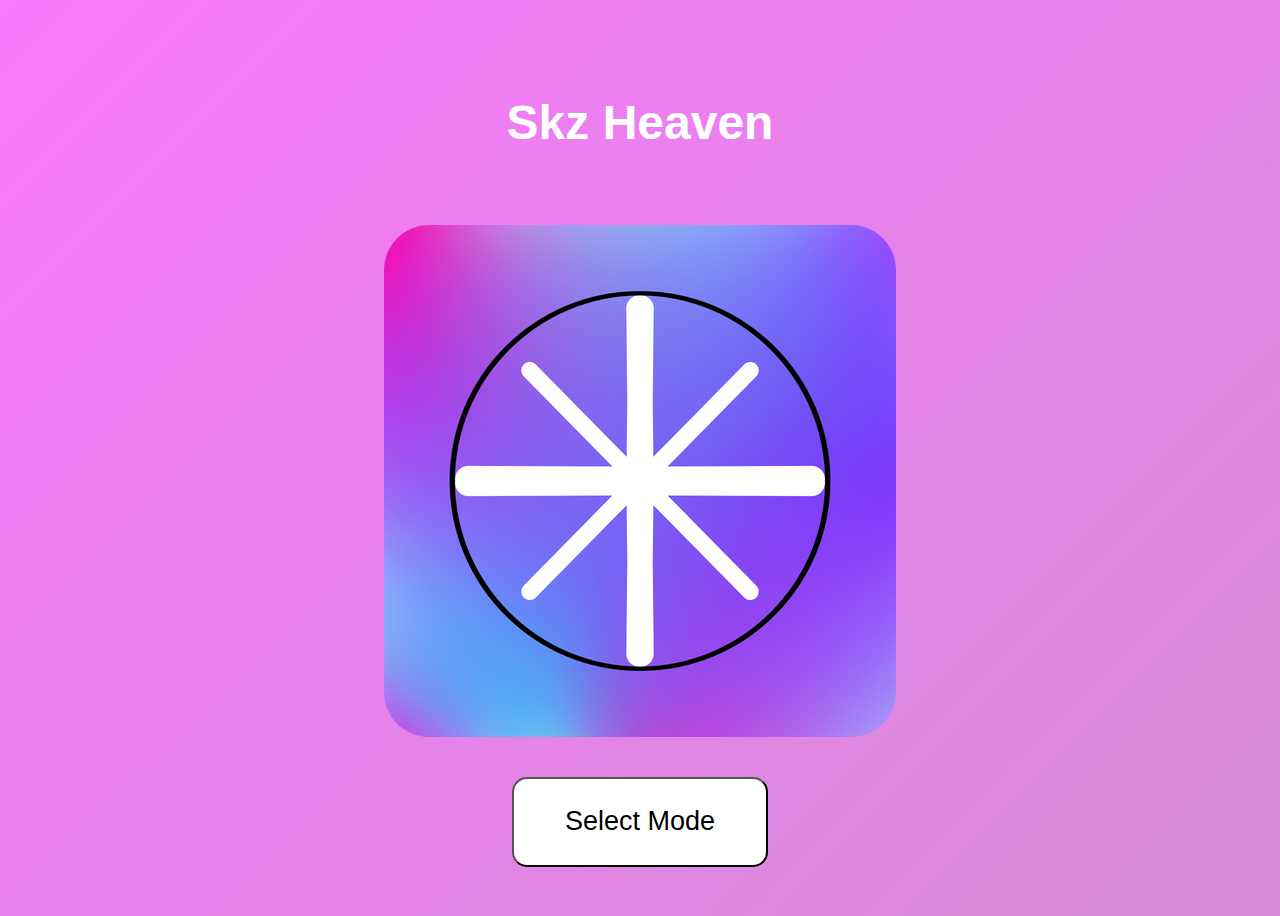
<file: index.html>
<!DOCTYPE html>
<head>
    <meta charset="UTF-8">
    <title>Čing-Tok</title>
    <link rel="stylesheet" href="style.css">

    <meta name="apple-mobile-web-app-capable" content="yes">
    <meta name="apple-mobile-web-app-status-bar-style" content="black-translucent">
    <meta name="apple-mobile-web-app-title" content="Čing-Tok">

    <link rel="apple-touch-icon" href="icon-192.png">
    <link rel="apple-touch-icon" sizes="180x180" href="icon-180.png">
    <link rel="apple-touch-icon" sizes="512x512" href="icon-512.png">

    <link rel="manifest" href="manifest.json">
</head>
<body>
    <h1>Skz Heaven</h1>
    <img id="logo" src="icon-512.png">
    <button onclick="window.location.href='ModeSelect.html'">Select Mode</button>
    <script src="script.js"></script>
</body>
</file>
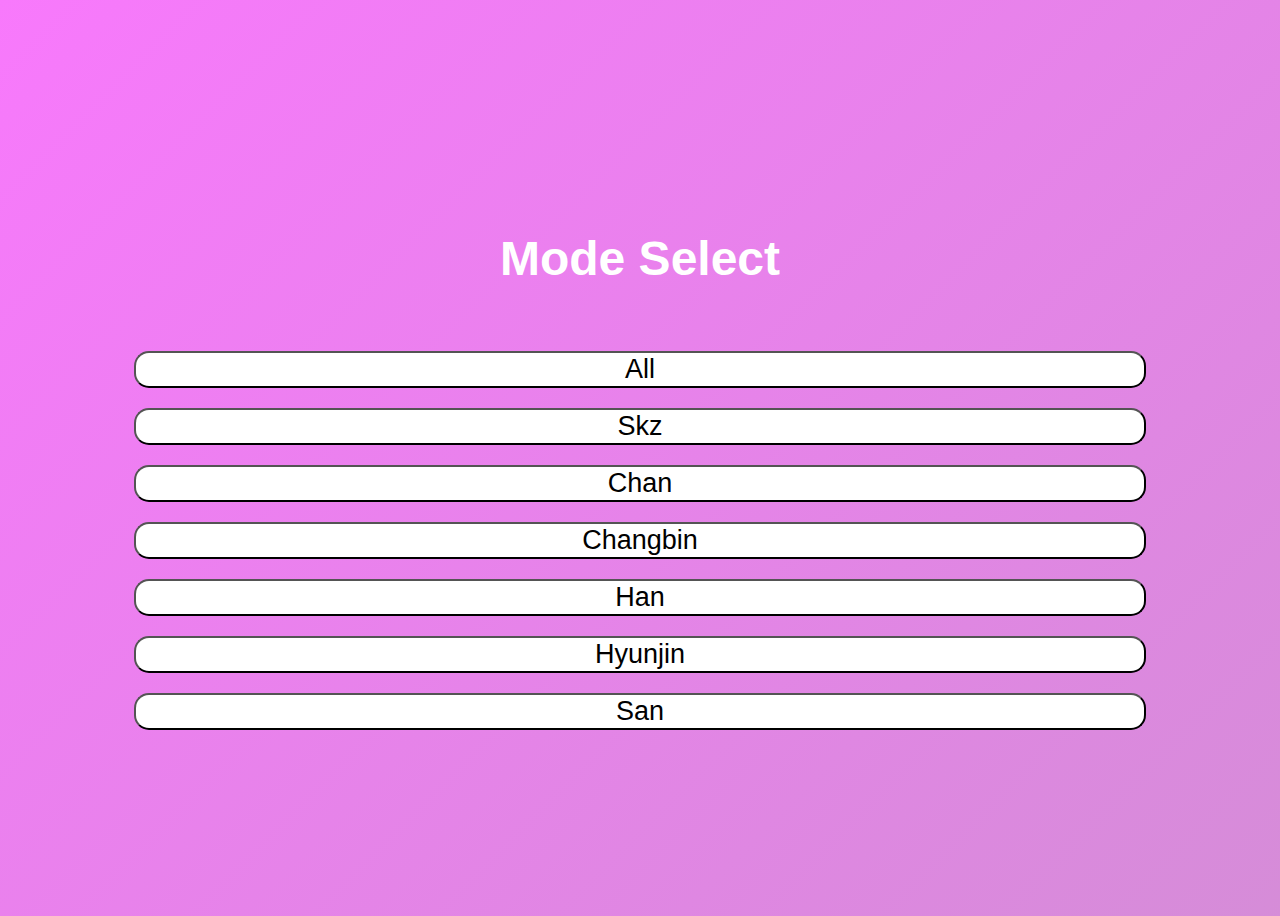
<file: ModeSelect.html>
<!DOCTYPE html>
<head>
    <meta charset="UTF-8">
    <title>Čing-Tok</title>
    <link rel="stylesheet" href="style.css">

    <meta name="apple-mobile-web-app-capable" content="yes">
    <meta name="apple-mobile-web-app-status-bar-style" content="black-translucent">
    <meta name="apple-mobile-web-app-title" content="Čing-Tok">

    <link rel="apple-touch-icon" href="icon-192.png">
    <link rel="apple-touch-icon" sizes="180x180" href="icon-180.png">
    <link rel="apple-touch-icon" sizes="512x512" href="icon-512.png">

    <link rel="manifest" href="manifest.json">
</head>
<body>
    <h1>Mode Select</h1>
    <button class="mode" id="All" onclick="window.location.href='web.html?mode=All'">All</button>
    <button class="mode" id="Skz" onclick="window.location.href='web.html?mode=Skz'">Skz</button>
    <button class="mode" id="Chan" onclick="window.location.href='web.html?mode=Chan'">Chan</button>
    <button class="mode" id="Changbin" onclick="window.location.href='web.html?mode=Changbin'">Changbin</button>
    <button class="mode" id="Han" onclick="window.location.href='web.html?mode=Han'">Han</button>
    <button class="mode" id="Hyunjin" onclick="window.location.href='web.html?mode=Hyunjin'">Hyunjin</button>
    <button class="mode" id="San" onclick="window.location.href='web.html?mode=San'">San</button>
    <script src="script.js"></script>
</body>
</file>
<file: style.css>
body {
    background: linear-gradient(135deg, #F879FC, #CD91CF, #943C99, #913594);
    background-size: 500% 200%;
    animation: gradientAnimation 15s ease infinite;
    display: flex;
    justify-content: center;
    flex-direction: column;
    align-items: center;
    min-height: 100vh;
}

@keyframes gradientAnimation {
    0% { background-position: 0% 50%; }
    50% { background-position: 100% 50%; }
    100% { background-position: 0% 50%; }
}

button {
    border-radius: 15px;
    width: 20vw;
    height: 10vh;
    background-color: white;
    color: black;
    margin-top: 20px;
    font-family: Open Sans, sans-serif;
    font-size: 3vh;
}

img {
    border-radius: 20px;
    max-width: 90vw;
    height: auto;
    margin-bottom: 20px;
    margin-top: 30px;
}

#logo {
    max-width: 50vw;
    height: auto;
    border-radius: 5vh;
}

h1 {
    color: white;
    font-family: Open Sans, sans-serif;
    margin: 5vh 0 5vh 0;
    font-size: clamp(24px, 5vw, 48px);
}

.mode {
    width: 80%;
    height: auto;
}

#back {
    position: absolute;
    width: 20%;
    height: 5vh;
    font-size: 2vh;
    left: 2vw;
    top: 2vh;
}

#ModeDisplay {
    color: white;
    height: 5vh;
    width: auto;
    font-family: Open Sans, sans-serif;
    position: relative;
    align-self: center;
    font-size: 4vh;
    margin-bottom: 3vh;
}
</file>
